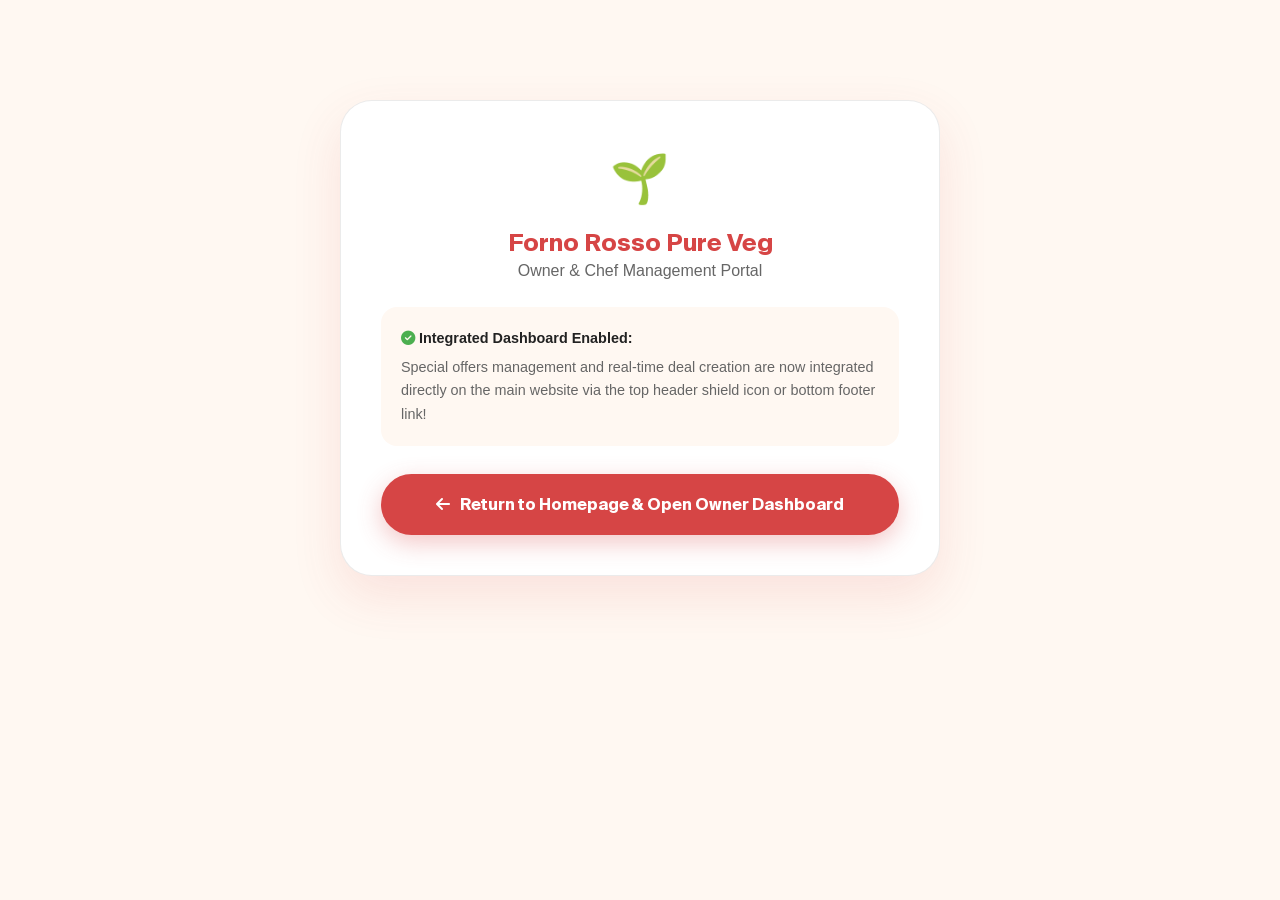
<file: admin.html>
<!DOCTYPE html>
<html lang="en">
<head>
    <meta charset="UTF-8">
    <meta name="viewport" content="width=device-width, initial-scale=1.0">
    <meta name="robots" content="noindex, nofollow">
    <title>Forno Rosso — Pure Veg Admin Portal</title>

    <!-- Font Awesome Icons -->
    <link rel="stylesheet" href="https://cdnjs.cloudflare.com/ajax/libs/font-awesome/6.5.1/css/all.min.css" integrity="sha512-DTOQO9RWCH3ppGqcWaEA1BIZOC6xxalwEsw9c2QX4TctnWMn1TE82KOxbRE3e40+99Inw==" crossorigin="anonymous" referrerpolicy="no-referrer" />

    <!-- Stylesheet -->
    <link rel="stylesheet" href="styles.css">
</head>
<body style="background: var(--bg-warm); padding: 40px 20px;">

    <div class="container" style="max-width: 600px; margin: 60px auto; text-align: center; background: var(--bg-card); padding: 40px; border-radius: var(--radius-xl); border: 1px solid var(--border-color); box-shadow: var(--shadow-lg);">
        <span style="font-size: 3rem;">🌱</span>
        <h2 style="font-family: var(--ff-heading); color: var(--color-primary); margin-top: 10px;">Forno Rosso Pure Veg</h2>
        <p style="color: var(--text-muted); margin-bottom: 24px;">Owner & Chef Management Portal</p>

        <div style="background: var(--bg-warm); padding: 20px; border-radius: var(--radius-md); text-align: left; margin-bottom: 28px; font-size: 0.9rem;">
            <p><strong><i class="fa-solid fa-circle-check" style="color: var(--color-secondary);"></i> Integrated Dashboard Enabled:</strong></p>
            <p style="margin-top: 6px; color: var(--text-muted);">Special offers management and real-time deal creation are now integrated directly on the main website via the top header shield icon or bottom footer link!</p>
        </div>

        <a href="index.html#offers" class="btn btn--primary btn--lg btn--full">
            <i class="fa-solid fa-arrow-left"></i> Return to Homepage & Open Owner Dashboard
        </a>
    </div>

</body>
</html>
</file>
<file: styles.css>
/* ============================================================
   FORNO ROSSO — 100% PURE VEGETARIAN PIZZA RESTAURANT
   Design System & Styling
   ============================================================ */

/* ------------------------------------------------------------
   CUSTOM BRAND FONTS
   Primary Font: SuisseIntl-Bold (SuisseIntl)
   Secondary Font: Canela-Regular-Trial (Canela)
   ------------------------------------------------------------ */
@font-face {
    font-family: 'SuisseIntl';
    src: url('SuisseIntl-Bold.ttf') format('truetype');
    font-weight: 700;
    font-style: normal;
    font-display: swap;
}

@font-face {
    font-family: 'SuisseIntl';
    src: url('SuisseIntl-Bold.ttf') format('truetype');
    font-weight: 400;
    font-style: normal;
    font-display: swap;
}

@font-face {
    font-family: 'Canela';
    src: url('Canela-Regular-Trial.otf') format('opentype');
    font-weight: 400;
    font-style: normal;
    font-display: swap;
}

/* ------------------------------------------------------------
   1. DESIGN TOKENS & CSS VARIABLES
   ------------------------------------------------------------ */
:root {
    /* Brand Color Palette */
    --color-primary: #D64545;         /* Deep Tomato Red */
    --color-primary-hover: #BF3636;
    --color-primary-light: rgba(214, 69, 69, 0.1);
    
    --color-secondary: #4CAF50;       /* Fresh Basil Green */
    --color-secondary-dark: #388E3C;
    --color-secondary-light: rgba(76, 175, 80, 0.12);

    --color-accent: #F4B942;          /* Golden Cheese */
    --color-accent-dark: #D99B26;
    --color-accent-light: #FFF8E7;

    --bg-warm: #FFF8F2;               /* Warm Cream Background */
    --bg-light: #FFFDFB;              /* Light Card/Section Fill */
    --bg-card: #FFFFFF;
    --bg-dark-surface: #1C191B;

    --text-dark: #222222;             /* Dark Text */
    --text-muted: #666666;
    --text-light: #888888;
    --border-color: rgba(34, 34, 34, 0.09);

    /* Typography Tokens */
    --ff-primary: 'SuisseIntl', -apple-system, BlinkMacSystemFont, 'Segoe UI', Roboto, sans-serif;
    --ff-secondary: 'Inter', -apple-system, BlinkMacSystemFont, 'Segoe UI', Roboto, sans-serif;

    --ff-heading: var(--ff-primary);
    --ff-body: var(--ff-secondary);
    --ff-button: var(--ff-primary);

    /* Radii */
    --radius-sm: 10px;
    --radius-md: 16px;
    --radius-lg: 24px;
    --radius-xl: 32px;
    --radius-pill: 9999px;
    --radius-circle: 50%;

    /* Shadows & Glows */
    --shadow-sm: 0 4px 14px rgba(214, 69, 69, 0.05);
    --shadow-md: 0 10px 30px rgba(34, 34, 34, 0.08);
    --shadow-lg: 0 20px 50px rgba(214, 69, 69, 0.12);
    --shadow-glow: 0 8px 30px rgba(214, 69, 69, 0.35);

    /* Transitions */
    --transition: all 0.3s cubic-bezier(0.16, 1, 0.3, 1);
    --transition-slow: all 0.5s cubic-bezier(0.16, 1, 0.3, 1);

    --container-max: 1240px;
    --nav-height: 80px;
}

/* Dark Theme Overrides */
[data-theme="dark"] {
    --bg-warm: #141213;
    --bg-light: #1D1A1C;
    --bg-card: #272426;
    --text-dark: #F7F5F7;
    --text-muted: #B8B0B7;
    --text-light: #8A8188;
    --border-color: rgba(255, 255, 255, 0.1);
    --shadow-md: 0 10px 30px rgba(0, 0, 0, 0.3);
}

/* ------------------------------------------------------------
   2. RESET & BASE STYLES
   ------------------------------------------------------------ */
*, *::before, *::after {
    box-sizing: border-box;
    margin: 0;
    padding: 0;
}

/* Explicit FontAwesome Icon Protections */
.fa-solid, .fa-regular, .fa-brands, .fas, .far, .fab, i[class^="fa-"], i[class*=" fa-"] {
    display: inline-block;
    font-style: normal;
    font-variant: normal;
    text-rendering: auto;
    line-height: 1;
    -webkit-font-smoothing: antialiased;
}

html {
    scroll-behavior: smooth;
    font-size: 16px;
}

body {
    font-family: var(--ff-body);
    background-color: var(--bg-warm);
    color: var(--text-dark);
    line-height: 1.6;
    overflow-x: hidden;
    transition: background-color var(--transition), color var(--transition);
}

a {
    color: inherit;
    text-decoration: none;
}

img {
    max-width: 100%;
    height: auto;
    display: block;
}

button {
    font: inherit;
    cursor: pointer;
}

.container {
    max-width: var(--container-max);
    margin: 0 auto;
    padding: 0 24px;
}

/* Typography Helpers */
h1, h2, h3, h4 {
    font-family: var(--ff-heading);
    font-weight: 700;
    line-height: 1.25;
}

.text-highlight {
    color: var(--color-primary);
    position: relative;
    display: inline-block;
}

/* Section Header Shared */
.section-header {
    text-align: center;
    max-width: 680px;
    margin: 0 auto 48px;
}

.section-header--left {
    text-align: left;
    margin-left: 0;
}

.section-tag {
    display: inline-flex;
    align-items: center;
    gap: 6px;
    padding: 6px 16px;
    border-radius: var(--radius-pill);
    background: var(--color-primary-light);
    color: var(--color-primary);
    font-family: var(--ff-button);
    font-size: 0.8rem;
    font-weight: 700;
    text-transform: uppercase;
    letter-spacing: 1px;
    margin-bottom: 12px;
}

.section-tag--green {
    background: var(--color-secondary-light);
    color: var(--color-secondary-dark);
}

.section-tag--fire {
    background: #FFF0ED;
    color: var(--color-primary);
}

.section-title {
    font-size: clamp(2rem, 4vw, 3rem);
    color: var(--text-dark);
    margin-bottom: 12px;
    letter-spacing: -0.5px;
}

.section-subtitle {
    font-size: 1.05rem;
    color: var(--text-muted);
}

/* Buttons */
.btn {
    display: inline-flex;
    align-items: center;
    justify-content: center;
    gap: 10px;
    padding: 14px 28px;
    border-radius: var(--radius-pill);
    font-family: var(--ff-button);
    font-size: 0.95rem;
    font-weight: 600;
    border: 2px solid transparent;
    transition: var(--transition);
}

.btn--sm {
    padding: 8px 18px;
    font-size: 0.85rem;
}

.btn--lg {
    padding: 16px 36px;
    font-size: 1rem;
}

.btn--hero {
    padding: 16px 36px;
    font-size: 1.05rem;
    letter-spacing: 0.3px;
}

.btn--primary {
    background: var(--color-primary);
    color: #FFFFFF;
    box-shadow: 0 8px 24px rgba(214, 69, 69, 0.3);
}

.btn--primary:hover {
    background: var(--color-primary-hover);
    transform: translateY(-3px);
    box-shadow: 0 12px 32px rgba(214, 69, 69, 0.4);
}

.btn--secondary {
    background: var(--bg-card);
    color: var(--text-dark);
    border-color: var(--border-color);
}

.btn--secondary:hover {
    border-color: var(--color-primary);
    color: var(--color-primary);
    transform: translateY(-3px);
}

.btn--outline {
    background: transparent;
    border-color: var(--border-color);
    color: var(--text-dark);
}

.btn--outline:hover {
    border-color: var(--color-primary);
    color: var(--color-primary);
}

.btn--full {
    width: 100%;
}

.glow-effect {
    box-shadow: var(--shadow-glow);
}

/* ------------------------------------------------------------
   3. ANNOUNCEMENT BAR & NAVBAR
   ------------------------------------------------------------ */
.announcement-bar {
    background: var(--color-secondary-dark);
    color: #FFFFFF;
    font-size: 0.85rem;
    font-weight: 600;
    padding: 8px 0;
}

.announcement-bar__content {
    display: flex;
    justify-content: space-between;
    align-items: center;
}

.announcement-bar__right {
    display: flex;
    align-items: center;
    gap: 16px;
}

.announcement-link {
    color: #FFFFFF;
    text-decoration: underline;
}

.theme-toggle {
    background: rgba(255, 255, 255, 0.2);
    border: none;
    color: white;
    width: 28px;
    height: 28px;
    border-radius: var(--radius-circle);
    display: flex;
    align-items: center;
    justify-content: center;
    font-size: 0.8rem;
    transition: var(--transition);
}

.theme-toggle:hover {
    background: rgba(255, 255, 255, 0.35);
}

/* Navbar Sticky */
.navbar {
    position: sticky;
    top: 0;
    left: 0;
    width: 100%;
    z-index: 1000;
    height: var(--nav-height);
    background: rgba(255, 248, 242, 0.88);
    backdrop-filter: blur(14px);
    -webkit-backdrop-filter: blur(14px);
    border-bottom: 1px solid var(--border-color);
    transition: background var(--transition), box-shadow var(--transition);
}

[data-theme="dark"] .navbar {
    background: rgba(20, 18, 19, 0.88);
}

.navbar.scrolled {
    box-shadow: 0 4px 20px rgba(34, 34, 34, 0.06);
}

.navbar__container {
    height: 100%;
    display: flex;
    align-items: center;
    justify-content: space-between;
}

.navbar__logo {
    display: flex;
    flex-direction: column;
}

.navbar__logo-badge {
    font-size: 0.65rem;
    font-weight: 800;
    color: var(--color-secondary-dark);
    letter-spacing: 1px;
}

.navbar__logo-title {
    font-family: var(--ff-heading);
    font-size: 1.6rem;
    font-weight: 800;
    color: var(--color-primary);
    line-height: 1;
}

.navbar__nav {
    display: flex;
    align-items: center;
    gap: 28px;
}

.nav-link {
    font-family: var(--ff-button);
    font-size: 0.9rem;
    font-weight: 500;
    color: var(--text-dark);
    transition: var(--transition);
}

.nav-link:hover, .nav-link.active {
    color: var(--color-primary);
}

.navbar__actions {
    display: flex;
    align-items: center;
    gap: 14px;
}

.icon-btn {
    width: 42px;
    height: 42px;
    border-radius: var(--radius-circle);
    border: 1px solid var(--border-color);
    background: var(--bg-card);
    color: var(--text-dark);
    display: flex;
    align-items: center;
    justify-content: center;
    font-size: 1rem;
    position: relative;
    transition: var(--transition);
}

.icon-btn:hover {
    border-color: var(--color-primary);
    color: var(--color-primary);
    transform: translateY(-2px);
}

.cart-badge {
    position: absolute;
    top: -4px;
    right: -4px;
    background: var(--color-primary);
    color: white;
    font-size: 0.7rem;
    font-weight: 700;
    width: 20px;
    height: 20px;
    border-radius: var(--radius-circle);
    display: flex;
    align-items: center;
    justify-content: center;
}

.hamburger-btn {
    display: none;
    flex-direction: column;
    justify-content: center;
    align-items: center;
    gap: 6px;
    background: none;
    border: none;
    padding: 6px;
    width: 40px;
    height: 40px;
    cursor: pointer;
    z-index: 1001;
    border-radius: var(--radius-sm);
    transition: var(--transition);
}

.hamburger-btn span {
    width: 22px;
    height: 2.5px;
    background: var(--text-dark);
    border-radius: 2px;
    transition: transform 0.3s ease, opacity 0.3s ease, background 0.3s ease;
    transform-origin: center;
}

.hamburger-btn.active span:nth-child(1) {
    transform: translateY(8.5px) rotate(45deg);
}

.hamburger-btn.active span:nth-child(2) {
    opacity: 0;
}

.hamburger-btn.active span:nth-child(3) {
    transform: translateY(-8.5px) rotate(-45deg);
}

/* ------------------------------------------------------------
   4. HERO SECTION & FLOATING INGREDIENTS
   ------------------------------------------------------------ */
.hero {
    position: relative;
    padding: 80px 0 100px;
    text-align: center;
    overflow: hidden;
}

.hero__container {
    position: relative;
    z-index: 2;
    display: flex;
    flex-direction: column;
    align-items: center;
}

.hero__badge {
    display: inline-flex;
    align-items: center;
    gap: 8px;
    padding: 8px 20px;
    border-radius: var(--radius-pill);
    background: var(--color-secondary-light);
    color: var(--color-secondary-dark);
    font-family: var(--ff-button);
    font-size: 0.85rem;
    font-weight: 700;
    margin-bottom: 24px;
}

.hero__title {
    font-size: clamp(2.8rem, 6vw, 4.8rem);
    max-width: 900px;
    margin-bottom: 20px;
    letter-spacing: -1px;
}

.hero__subtitle {
    font-size: 1.2rem;
    color: var(--text-muted);
    max-width: 640px;
    margin-bottom: 32px;
}

.hero__tags {
    display: flex;
    flex-wrap: wrap;
    justify-content: center;
    gap: 12px;
    margin-bottom: 36px;
}

.hero__tag {
    display: inline-flex;
    align-items: center;
    gap: 8px;
    padding: 6px 16px;
    border-radius: var(--radius-pill);
    background: var(--bg-card);
    border: 1px solid var(--border-color);
    font-size: 0.85rem;
    font-weight: 600;
    color: var(--text-dark);
    box-shadow: var(--shadow-sm);
}

.hero__ctas {
    display: flex;
    gap: 16px;
    margin-bottom: 60px;
}

/* Hero Stage Visual & Pizza Steam Animation */
.hero__visual {
    width: 100%;
    max-width: 760px;
    margin: 0 auto;
    position: relative;
}

.hero__pizza-stage {
    position: relative;
    border-radius: var(--radius-circle);
    padding: 12px;
}

.pizza-glow {
    position: absolute;
    inset: -20px;
    border-radius: var(--radius-circle);
    background: radial-gradient(circle, rgba(214, 69, 69, 0.25) 0%, rgba(244, 185, 66, 0.15) 50%, transparent 70%);
    filter: blur(20px);
    z-index: 1;
}

.hero__pizza-img {
    position: relative;
    z-index: 2;
    width: 100%;
    height: 480px;
    object-fit: cover;
    border-radius: var(--radius-xl);
    box-shadow: var(--shadow-lg);
    transition: transform 0.6s ease;
}

.hero__pizza-img:hover {
    transform: scale(1.02) rotate(1deg);
}

/* Floating Ingredient Badges */
.floating-ingredient {
    position: absolute;
    z-index: 3;
    display: inline-flex;
    align-items: center;
    gap: 8px;
    padding: 8px 18px;
    border-radius: var(--radius-pill);
    background: rgba(255, 255, 255, 0.85);
    backdrop-filter: blur(10px);
    border: 1px solid var(--border-color);
    font-family: var(--ff-button);
    font-size: 0.82rem;
    font-weight: 600;
    color: var(--text-dark);
    box-shadow: var(--shadow-md);
    animation: floatAnim 4s ease-in-out infinite alternate;
}

[data-theme="dark"] .floating-ingredient {
    background: rgba(39, 36, 38, 0.85);
}

.floating-ingredient--basil { animation-delay: 0s; }
.floating-ingredient--tomato { animation-delay: 0.8s; }
.floating-ingredient--cheese { animation-delay: 1.6s; }
.floating-ingredient--olive { animation-delay: 2.4s; }
.floating-ingredient--mushroom { animation-delay: 3.2s; }

@keyframes floatAnim {
    0% { transform: translateY(0px) rotate(0deg); }
    100% { transform: translateY(-14px) rotate(3deg); }
}

.hero__floating-card {
    position: absolute;
    bottom: 24px;
    right: -20px;
    z-index: 4;
    background: var(--bg-card);
    padding: 14px 22px;
    border-radius: var(--radius-lg);
    box-shadow: var(--shadow-md);
    border: 1px solid var(--border-color);
    text-align: left;
}

.hero__card-stars {
    color: var(--color-accent);
    font-size: 0.9rem;
    margin-bottom: 2px;
}

.hero__card-title {
    font-weight: 700;
    font-size: 0.9rem;
}

.hero__card-sub {
    font-size: 0.78rem;
    color: var(--text-muted);
}

/* ------------------------------------------------------------
   5. PURE VEG PROMISE SECTION
   ------------------------------------------------------------ */
.veg-promise {
    padding: 100px 0;
    background: var(--bg-light);
    border-top: 1px solid var(--border-color);
    border-bottom: 1px solid var(--border-color);
}

.veg-promise__grid {
    display: grid;
    grid-template-columns: repeat(3, 1fr);
    gap: 28px;
}

.promise-card {
    background: var(--bg-card);
    padding: 36px 28px;
    border-radius: var(--radius-lg);
    border: 1px solid var(--border-color);
    transition: var(--transition);
}

.promise-card:hover {
    transform: translateY(-6px);
    box-shadow: var(--shadow-md);
    border-color: var(--color-secondary);
}

.promise-card__icon {
    width: 60px;
    height: 60px;
    border-radius: var(--radius-md);
    display: flex;
    align-items: center;
    justify-content: center;
    font-size: 1.5rem;
    margin-bottom: 20px;
}

.promise-card__icon--green {
    background: var(--color-secondary-light);
    color: var(--color-secondary-dark);
}

.promise-card__icon--gold {
    background: var(--color-accent-light);
    color: var(--color-accent-dark);
}

.promise-card__icon--red {
    background: var(--color-primary-light);
    color: var(--color-primary);
}

.promise-card h3 {
    font-family: var(--ff-heading);
    font-size: 1.3rem;
    margin-bottom: 10px;
}

.promise-card p {
    font-size: 0.92rem;
    color: var(--text-muted);
    line-height: 1.5;
}

/* ------------------------------------------------------------
   6. ⭐ SPECIAL OFFERS SECTION (FEATURED & GRID)
   ------------------------------------------------------------ */
.offers-section {
    padding: 100px 0;
}

.offers-header-wrapper {
    display: flex;
    justify-content: space-between;
    align-items: flex-end;
    margin-bottom: 40px;
}

/* Featured Hero Offer Card */
.featured-offer-container {
    margin-bottom: 48px;
}

.featured-offer-card {
    position: relative;
    background: linear-gradient(135deg, #1C191B 0%, #2D272A 100%);
    color: #FFFFFF;
    border-radius: var(--radius-xl);
    padding: 48px;
    display: grid;
    grid-template-columns: 1.2fr 1fr;
    gap: 40px;
    align-items: center;
    overflow: hidden;
    box-shadow: var(--shadow-lg);
    border: 1px solid rgba(255, 255, 255, 0.1);
}

.featured-offer-card__ribbon {
    position: absolute;
    top: 24px;
    left: -35px;
    background: var(--color-primary);
    color: white;
    font-family: var(--ff-button);
    font-size: 0.75rem;
    font-weight: 800;
    text-transform: uppercase;
    padding: 6px 40px;
    transform: rotate(-45deg);
    box-shadow: 0 4px 12px rgba(0,0,0,0.3);
    z-index: 5;
}

.featured-offer-card__badge {
    display: inline-flex;
    align-items: center;
    gap: 6px;
    padding: 6px 14px;
    border-radius: var(--radius-pill);
    background: var(--color-primary);
    color: white;
    font-family: var(--ff-button);
    font-size: 0.8rem;
    font-weight: 700;
    margin-bottom: 16px;
}

.featured-offer-card__title {
    font-size: 2.2rem;
    margin-bottom: 12px;
    color: #FFFFFF;
}

.featured-offer-card__desc {
    font-size: 1.05rem;
    color: rgba(255, 255, 255, 0.8);
    margin-bottom: 24px;
}

.featured-offer-card__prices {
    display: flex;
    align-items: baseline;
    gap: 16px;
    margin-bottom: 24px;
}

.featured-offer-card__price-now {
    font-size: 2.2rem;
    font-weight: 800;
    color: var(--color-accent);
    font-family: var(--ff-button);
}

.featured-offer-card__price-orig {
    font-size: 1.2rem;
    text-decoration: line-through;
    color: rgba(255, 255, 255, 0.5);
}

.featured-offer-card__save {
    background: rgba(76, 175, 80, 0.25);
    color: #81C784;
    padding: 4px 12px;
    border-radius: var(--radius-pill);
    font-size: 0.8rem;
    font-weight: 700;
}

/* Animated Countdown Timer */
.countdown-box {
    display: flex;
    gap: 12px;
    margin-bottom: 28px;
}

.countdown-unit {
    background: rgba(255, 255, 255, 0.1);
    border: 1px solid rgba(255, 255, 255, 0.15);
    padding: 10px 16px;
    border-radius: var(--radius-md);
    text-align: center;
    min-width: 64px;
}

.countdown-num {
    display: block;
    font-size: 1.4rem;
    font-weight: 800;
    font-family: var(--ff-button);
    color: #FFFFFF;
}

.countdown-lbl {
    font-size: 0.65rem;
    color: rgba(255, 255, 255, 0.6);
    text-transform: uppercase;
}

.featured-offer-card__actions {
    display: flex;
    gap: 14px;
    align-items: center;
}

.coupon-btn {
    background: rgba(255, 255, 255, 0.15);
    border: 1px dashed var(--color-accent);
    color: var(--color-accent);
    padding: 14px 20px;
    border-radius: var(--radius-pill);
    font-family: var(--ff-button);
    font-weight: 700;
    font-size: 0.9rem;
    cursor: pointer;
    transition: var(--transition);
}

.coupon-btn:hover {
    background: rgba(244, 185, 66, 0.2);
}

.featured-offer-card__img-wrap {
    position: relative;
    height: 320px;
    border-radius: var(--radius-lg);
    overflow: hidden;
}

.featured-offer-card__img {
    width: 100%;
    height: 100%;
    object-fit: cover;
}

/* Regular Offers Grid */
.offers-grid {
    display: grid;
    grid-template-columns: repeat(3, 1fr);
    gap: 28px;
    margin-bottom: 48px;
}

.offer-card {
    background: var(--bg-card);
    border-radius: var(--radius-lg);
    border: 1px solid var(--border-color);
    overflow: hidden;
    display: flex;
    flex-direction: column;
    transition: var(--transition);
    position: relative;
}

.offer-card:hover {
    transform: translateY(-6px);
    box-shadow: var(--shadow-md);
    border-color: var(--color-primary);
}

.offer-card__badge-bar {
    position: absolute;
    top: 14px;
    left: 14px;
    z-index: 2;
    display: flex;
    gap: 8px;
}

.offer-badge {
    padding: 4px 12px;
    border-radius: var(--radius-pill);
    font-family: var(--ff-button);
    font-size: 0.72rem;
    font-weight: 700;
    background: var(--color-primary);
    color: white;
}

.offer-card__img-wrap {
    position: relative;
    width: 100%;
    height: 200px;
    overflow: hidden;
}

.offer-card__img {
    width: 100%;
    height: 100%;
    object-fit: cover;
    transition: transform 0.5s ease;
}

.offer-card:hover .offer-card__img {
    transform: scale(1.08);
}

.offer-card__body {
    padding: 24px;
    display: flex;
    flex-direction: column;
    flex: 1;
}

.offer-card__title {
    font-size: 1.3rem;
    margin-bottom: 8px;
}

.offer-card__desc {
    font-size: 0.88rem;
    color: var(--text-muted);
    margin-bottom: 16px;
    line-height: 1.4;
}

.offer-card__pricing {
    display: flex;
    align-items: baseline;
    gap: 10px;
    margin-bottom: 16px;
}

.offer-card__price-now {
    font-size: 1.4rem;
    font-weight: 800;
    color: var(--color-primary);
    font-family: var(--ff-button);
}

.offer-card__price-orig {
    font-size: 0.95rem;
    text-decoration: line-through;
    color: var(--text-light);
}

.offer-card__timer {
    display: flex;
    align-items: center;
    gap: 6px;
    font-size: 0.78rem;
    color: var(--text-muted);
    margin-bottom: 20px;
    background: var(--bg-warm);
    padding: 8px 12px;
    border-radius: var(--radius-sm);
}

.offer-card__actions {
    margin-top: auto;
    display: flex;
    gap: 10px;
}

/* Expired Offers Archive */
.offers-archive {
    background: var(--bg-light);
    border-radius: var(--radius-lg);
    border: 1px dashed var(--border-color);
    padding: 24px 32px;
}

.offers-archive__header {
    display: flex;
    justify-content: space-between;
    align-items: center;
    cursor: pointer;
}

.archive-count-badge {
    background: rgba(34, 34, 34, 0.1);
    padding: 4px 12px;
    border-radius: var(--radius-pill);
    font-size: 0.78rem;
    font-weight: 700;
}

.offers-archive__grid {
    margin-top: 24px;
    display: grid;
    grid-template-columns: repeat(3, 1fr);
    gap: 20px;
    opacity: 0.65;
}

.offers-archive__grid.hidden {
    display: none;
}

/* ------------------------------------------------------------
   7. STORY & TIMELINE TABS
   ------------------------------------------------------------ */
.story-section {
    padding: 100px 0;
    background: var(--bg-light);
}

.story__grid {
    display: grid;
    grid-template-columns: 1fr 1.1fr;
    gap: 60px;
    align-items: center;
}

.story__image-card {
    position: relative;
    border-radius: var(--radius-xl);
    overflow: hidden;
    box-shadow: var(--shadow-md);
}

.story__img {
    width: 100%;
    height: 480px;
    object-fit: cover;
}

.story__floating-badge {
    position: absolute;
    bottom: 24px;
    left: 24px;
    background: var(--bg-card);
    padding: 16px 24px;
    border-radius: var(--radius-md);
    box-shadow: var(--shadow-md);
    display: flex;
    align-items: center;
    gap: 14px;
}

.story__badge-number {
    font-family: var(--ff-heading);
    font-size: 2rem;
    font-weight: 800;
    color: var(--color-primary);
}

.story__badge-text {
    font-size: 0.85rem;
    font-weight: 600;
    line-height: 1.3;
}

.story__lead {
    font-size: 1.15rem;
    font-weight: 600;
    color: var(--text-dark);
    margin-bottom: 14px;
}

.story__body {
    font-size: 0.95rem;
    color: var(--text-muted);
    margin-bottom: 32px;
}

/* Timeline Tabs */
.timeline-tabs {
    display: flex;
    gap: 10px;
    border-bottom: 2px solid var(--border-color);
    padding-bottom: 12px;
    margin-bottom: 20px;
}

.timeline-tab {
    padding: 8px 18px;
    border-radius: var(--radius-pill);
    border: none;
    background: transparent;
    font-family: var(--ff-button);
    font-size: 0.85rem;
    font-weight: 700;
    color: var(--text-muted);
    transition: var(--transition);
}

.timeline-tab.active, .timeline-tab:hover {
    background: var(--color-primary);
    color: white;
}

.timeline-card {
    display: none;
    background: var(--bg-card);
    padding: 24px 28px;
    border-radius: var(--radius-md);
    border: 1px solid var(--border-color);
    animation: fadeIn 0.4s ease;
}

.timeline-card.active {
    display: block;
}

.timeline-card__year {
    font-size: 0.78rem;
    font-weight: 700;
    color: var(--color-primary);
    text-transform: uppercase;
    margin-bottom: 4px;
    display: block;
}

.timeline-card h4 {
    font-size: 1.25rem;
    margin-bottom: 8px;
}

.timeline-card p {
    font-size: 0.9rem;
    color: var(--text-muted);
}

/* ------------------------------------------------------------
   8. MENU SECTION (SEARCH + CATEGORIES + DIETARY)
   ------------------------------------------------------------ */
.menu-section {
    padding: 100px 0;
}

.menu-controls {
    display: flex;
    flex-direction: column;
    align-items: center;
    gap: 20px;
    margin-bottom: 24px;
}

.menu-search-box {
    position: relative;
    width: 100%;
    max-width: 520px;
}

.search-icon {
    position: absolute;
    left: 20px;
    top: 50%;
    transform: translateY(-50%);
    color: var(--text-muted);
    font-size: 1rem;
}

.menu-search-input {
    width: 100%;
    padding: 14px 20px 14px 50px;
    border-radius: var(--radius-pill);
    border: 1.5px solid var(--border-color);
    background: var(--bg-card);
    font-family: var(--ff-body);
    font-size: 0.95rem;
    color: var(--text-dark);
    outline: none;
    transition: var(--transition);
}

.menu-search-input:focus {
    border-color: var(--color-primary);
    box-shadow: 0 0 0 3px var(--color-primary-light);
}

.menu-category-tabs {
    display: flex;
    flex-wrap: wrap;
    justify-content: center;
    gap: 10px;
}

.category-tab {
    padding: 10px 22px;
    border-radius: var(--radius-pill);
    border: 1.5px solid var(--border-color);
    background: var(--bg-card);
    color: var(--text-dark);
    font-family: var(--ff-button);
    font-size: 0.88rem;
    font-weight: 600;
    transition: var(--transition);
}

.category-tab:hover, .category-tab.active {
    background: var(--text-dark);
    color: white;
    border-color: var(--text-dark);
}

.dietary-filter-bar {
    display: flex;
    align-items: center;
    justify-content: center;
    gap: 10px;
    flex-wrap: wrap;
    margin-bottom: 40px;
}

.filter-label {
    font-size: 0.82rem;
    font-weight: 700;
    color: var(--text-muted);
    text-transform: uppercase;
}

.dietary-chip {
    padding: 6px 16px;
    border-radius: var(--radius-pill);
    border: 1px solid var(--border-color);
    background: transparent;
    font-size: 0.8rem;
    font-weight: 600;
    color: var(--text-dark);
    transition: var(--transition);
}

.dietary-chip.active, .dietary-chip:hover {
    background: var(--color-secondary-light);
    color: var(--color-secondary-dark);
    border-color: var(--color-secondary);
}

/* Menu Grid */
.menu-grid {
    display: grid;
    grid-template-columns: repeat(3, 1fr);
    gap: 28px;
}

.food-card {
    background: var(--bg-card);
    border-radius: var(--radius-lg);
    border: 1px solid var(--border-color);
    padding: 20px;
    display: flex;
    flex-direction: column;
    transition: var(--transition);
}

.food-card:hover {
    transform: translateY(-6px);
    box-shadow: var(--shadow-md);
    border-color: var(--color-primary);
}

.food-card__img-wrap {
    position: relative;
    width: 100%;
    height: 220px;
    border-radius: var(--radius-md);
    overflow: hidden;
    margin-bottom: 16px;
}

.food-card__img {
    width: 100%;
    height: 100%;
    object-fit: cover;
    transition: transform 0.5s ease;
}

.food-card:hover .food-card__img {
    transform: scale(1.08);
}

.food-card__badge-veg {
    position: absolute;
    top: 12px;
    left: 12px;
    background: #FFFFFF;
    border: 1.5px solid var(--color-secondary);
    color: var(--color-secondary-dark);
    padding: 4px 10px;
    border-radius: var(--radius-pill);
    font-size: 0.72rem;
    font-weight: 800;
    box-shadow: var(--shadow-sm);
}

.food-card__cal {
    position: absolute;
    bottom: 12px;
    right: 12px;
    background: rgba(0, 0, 0, 0.7);
    color: white;
    padding: 4px 10px;
    border-radius: var(--radius-pill);
    font-size: 0.72rem;
    font-weight: 600;
}

.food-card__header {
    display: flex;
    justify-content: space-between;
    align-items: flex-start;
    margin-bottom: 8px;
}

.food-card__title {
    font-size: 1.25rem;
}

.food-card__price {
    font-family: var(--ff-button);
    font-size: 1.2rem;
    font-weight: 800;
    color: var(--color-primary);
}

.food-card__desc {
    font-size: 0.88rem;
    color: var(--text-muted);
    margin-bottom: 16px;
    line-height: 1.4;
}

.food-card__tags {
    display: flex;
    gap: 6px;
    flex-wrap: wrap;
    margin-bottom: 20px;
}

.food-tag {
    font-size: 0.72rem;
    padding: 3px 10px;
    border-radius: var(--radius-pill);
    background: var(--bg-warm);
    color: var(--text-muted);
    font-weight: 600;
}

.food-card__btn {
    margin-top: auto;
}

/* ------------------------------------------------------------
   9. WHY CHOOSE US
   ------------------------------------------------------------ */
.why-us {
    padding: 100px 0;
    background: var(--bg-light);
}

.why-us__grid {
    display: grid;
    grid-template-columns: repeat(3, 1fr);
    gap: 28px;
}

.why-card {
    background: var(--bg-card);
    padding: 32px 24px;
    border-radius: var(--radius-lg);
    border: 1px solid var(--border-color);
    text-align: center;
    transition: var(--transition);
}

.why-card:hover {
    transform: translateY(-6px);
    box-shadow: var(--shadow-md);
}

.why-card__icon {
    width: 64px;
    height: 64px;
    border-radius: var(--radius-circle);
    background: var(--color-primary-light);
    color: var(--color-primary);
    display: flex;
    align-items: center;
    justify-content: center;
    font-size: 1.6rem;
    margin: 0 auto 18px;
}

.why-card h3 {
    font-size: 1.2rem;
    margin-bottom: 8px;
}

.why-card p {
    font-size: 0.9rem;
    color: var(--text-muted);
}

/* ------------------------------------------------------------
   10. MASONRY GALLERY & LIGHTBOX
   ------------------------------------------------------------ */
.gallery-section {
    padding: 100px 0;
}

.masonry-gallery {
    display: grid;
    grid-template-columns: repeat(3, 1fr);
    gap: 20px;
}

.gallery-item {
    position: relative;
    border-radius: var(--radius-lg);
    overflow: hidden;
    height: 280px;
    cursor: pointer;
}

.gallery-item img {
    width: 100%;
    height: 100%;
    object-fit: cover;
    transition: transform 0.6s ease;
}

.gallery-item__overlay {
    position: absolute;
    inset: 0;
    background: linear-gradient(0deg, rgba(0,0,0,0.8) 0%, transparent 60%);
    display: flex;
    flex-direction: column;
    justify-content: flex-end;
    padding: 24px;
    color: white;
    opacity: 0;
    transition: var(--transition);
}

.gallery-item:hover img {
    transform: scale(1.1);
}

.gallery-item:hover .gallery-item__overlay {
    opacity: 1;
}

.gallery-item__overlay i {
    font-size: 1.4rem;
    margin-bottom: 8px;
}

/* Lightbox Modal */
.lightbox {
    position: fixed;
    inset: 0;
    z-index: 2500;
    display: flex;
    align-items: center;
    justify-content: center;
    opacity: 0;
    visibility: hidden;
    transition: opacity 0.35s ease, visibility 0.35s ease;
}

.lightbox.active {
    opacity: 1;
    visibility: visible;
}

.lightbox__overlay {
    position: absolute;
    inset: 0;
    background: rgba(0, 0, 0, 0.9);
    backdrop-filter: blur(10px);
}

.lightbox__content {
    position: relative;
    z-index: 2;
    max-width: 85vw;
    max-height: 85vh;
}

.lightbox__img {
    max-width: 100%;
    max-height: 80vh;
    border-radius: var(--radius-md);
    object-fit: contain;
}

.lightbox__close {
    position: absolute;
    top: -45px;
    right: 0;
    background: none;
    border: none;
    color: white;
    font-size: 2rem;
    cursor: pointer;
}

.lightbox__nav {
    position: absolute;
    top: 50%;
    transform: translateY(-50%);
    background: rgba(255, 255, 255, 0.2);
    border: none;
    color: white;
    width: 44px;
    height: 44px;
    border-radius: var(--radius-circle);
    font-size: 1.1rem;
    cursor: pointer;
}

.lightbox__nav--prev { left: -60px; }
.lightbox__nav--next { right: -60px; }

.lightbox__caption {
    text-align: center;
    color: white;
    margin-top: 12px;
    font-size: 0.95rem;
}

/* ------------------------------------------------------------
   11. CUSTOMER REVIEWS
   ------------------------------------------------------------ */
.reviews-section {
    padding: 100px 0;
    background: var(--bg-light);
}

.reviews-grid {
    display: grid;
    grid-template-columns: repeat(3, 1fr);
    gap: 28px;
}

.review-card {
    background: var(--bg-card);
    padding: 32px;
    border-radius: var(--radius-lg);
    border: 1px solid var(--border-color);
    box-shadow: var(--shadow-sm);
    display: flex;
    flex-direction: column;
}

.review-stars {
    color: var(--color-accent);
    margin-bottom: 14px;
    font-size: 0.95rem;
}

.review-text {
    font-size: 0.95rem;
    color: var(--text-dark);
    margin-bottom: 24px;
    font-style: italic;
    line-height: 1.6;
}

.review-author {
    margin-top: auto;
    display: flex;
    align-items: center;
    gap: 14px;
}

.review-avatar {
    width: 44px;
    height: 44px;
    border-radius: var(--radius-circle);
    background: var(--color-primary-light);
    color: var(--color-primary);
    font-weight: 800;
    display: flex;
    align-items: center;
    justify-content: center;
}

.review-name {
    font-weight: 700;
    font-size: 0.95rem;
}

.review-source {
    font-size: 0.75rem;
    color: var(--text-muted);
}

/* ------------------------------------------------------------
   12. CTA BANNER
   ------------------------------------------------------------ */
.cta-banner {
    position: relative;
    padding: 100px 0;
    background: url('images/hero-pizza.jpg') center/cover no-repeat fixed;
    text-align: center;
    color: white;
}

.cta-banner__overlay {
    position: absolute;
    inset: 0;
    background: rgba(20, 18, 19, 0.85);
}

.cta-banner__content {
    position: relative;
    z-index: 2;
    max-width: 640px;
    margin: 0 auto;
}

.cta-tag {
    display: inline-block;
    padding: 6px 16px;
    border-radius: var(--radius-pill);
    background: var(--color-secondary);
    color: white;
    font-size: 0.8rem;
    font-weight: 800;
    margin-bottom: 16px;
}

.cta-title {
    font-size: 3rem;
    margin-bottom: 16px;
    color: white;
}

.cta-subtitle {
    font-size: 1.15rem;
    color: rgba(255, 255, 255, 0.85);
    margin-bottom: 32px;
}

/* ------------------------------------------------------------
   13. FOOTER
   ------------------------------------------------------------ */
.footer {
    background: #181517;
    color: rgba(255, 255, 255, 0.7);
    padding: 80px 0 30px;
    font-size: 0.9rem;
}

.footer__grid {
    display: grid;
    grid-template-columns: 2fr 1fr 1fr 1.5fr;
    gap: 40px;
    margin-bottom: 60px;
}

.footer__logo {
    display: flex;
    flex-direction: column;
    margin-bottom: 16px;
}

.footer__desc {
    margin-bottom: 20px;
    line-height: 1.5;
}

.footer__socials {
    display: flex;
    gap: 12px;
}

.social-icon {
    width: 38px;
    height: 38px;
    border-radius: var(--radius-circle);
    background: rgba(255, 255, 255, 0.1);
    color: white;
    display: flex;
    align-items: center;
    justify-content: center;
    transition: var(--transition);
}

.social-icon:hover {
    background: var(--color-primary);
    transform: translateY(-2px);
}

.footer__title {
    color: white;
    font-size: 1.1rem;
    margin-bottom: 20px;
}

.footer__links, .footer__info-list {
    list-style: none;
    display: flex;
    flex-direction: column;
    gap: 10px;
}

.footer__links a:hover {
    color: var(--color-primary);
}

.footer__address {
    margin-bottom: 16px;
    line-height: 1.5;
}

.btn--map {
    color: white;
    border-color: rgba(255, 255, 255, 0.2);
    margin-bottom: 24px;
}

.newsletter-label {
    font-size: 0.82rem;
    margin-bottom: 8px;
    color: rgba(255, 255, 255, 0.8);
}

.newsletter-input-group {
    display: flex;
    gap: 8px;
}

.newsletter-input {
    flex: 1;
    padding: 10px 16px;
    border-radius: var(--radius-pill);
    border: 1px solid rgba(255, 255, 255, 0.2);
    background: rgba(255, 255, 255, 0.08);
    color: white;
    outline: none;
}

.newsletter-btn {
    width: 40px;
    height: 40px;
    border-radius: var(--radius-circle);
    background: var(--color-primary);
    color: white;
    border: none;
}

.footer__bottom {
    border-top: 1px solid rgba(255, 255, 255, 0.1);
    padding-top: 24px;
    display: flex;
    justify-content: space-between;
    font-size: 0.82rem;
}

.footer__bottom-links {
    display: flex;
    gap: 20px;
}

/* ------------------------------------------------------------
   14. CART DRAWER & STICKY CART BAR
   ------------------------------------------------------------ */
.cart-drawer-overlay {
    position: fixed;
    inset: 0;
    background: rgba(0,0,0,0.6);
    z-index: 2000;
    opacity: 0;
    visibility: hidden;
    transition: var(--transition);
}

.cart-drawer-overlay.active {
    opacity: 1;
    visibility: visible;
}

.cart-drawer {
    position: fixed;
    top: 0;
    right: -420px;
    width: 100%;
    max-width: 400px;
    height: 100vh;
    background: var(--bg-card);
    z-index: 2001;
    display: flex;
    flex-direction: column;
    transition: right 0.4s cubic-bezier(0.16, 1, 0.3, 1);
    box-shadow: -10px 0 40px rgba(0,0,0,0.2);
}

.cart-drawer.active {
    right: 0;
}

.cart-drawer__header {
    padding: 24px;
    border-bottom: 1px solid var(--border-color);
    display: flex;
    justify-content: space-between;
    align-items: center;
}

.cart-drawer__close {
    background: none;
    border: none;
    font-size: 1.8rem;
    cursor: pointer;
}

.cart-drawer__items {
    flex: 1;
    overflow-y: auto;
    padding: 20px;
}

.cart-item {
    display: flex;
    gap: 14px;
    align-items: center;
    padding-bottom: 16px;
    margin-bottom: 16px;
    border-bottom: 1px solid var(--border-color);
}

.cart-item__img {
    width: 60px;
    height: 60px;
    border-radius: var(--radius-sm);
    object-fit: cover;
}

.cart-item__details {
    flex: 1;
}

.cart-item__title {
    font-size: 0.92rem;
    font-weight: 700;
}

.cart-item__price {
    font-size: 0.85rem;
    color: var(--color-primary);
    font-weight: 700;
}

.cart-item__qty-controls {
    display: flex;
    align-items: center;
    gap: 8px;
    margin-top: 6px;
}

.qty-btn {
    width: 24px;
    height: 24px;
    border-radius: var(--radius-circle);
    border: 1px solid var(--border-color);
    background: var(--bg-warm);
    font-weight: 700;
}

.cart-drawer__footer {
    padding: 24px;
    border-top: 1px solid var(--border-color);
    background: var(--bg-warm);
}

.cart-summary-line {
    display: flex;
    justify-content: space-between;
    margin-bottom: 8px;
    font-size: 0.9rem;
}

.cart-summary-line--total {
    font-weight: 800;
    font-size: 1.1rem;
    color: var(--color-primary);
    border-top: 1px solid var(--border-color);
    padding-top: 10px;
    margin-top: 10px;
}

/* Floating Cart Bar */
.cart-bar {
    position: fixed;
    bottom: -100px;
    left: 50%;
    transform: translateX(-50%);
    z-index: 1500;
    transition: bottom 0.4s cubic-bezier(0.16, 1, 0.3, 1);
}

.cart-bar.visible {
    bottom: 24px;
}

.cart-bar__inner {
    display: flex;
    align-items: center;
    gap: 20px;
    background: var(--text-dark);
    color: white;
    padding: 12px 24px;
    border-radius: var(--radius-pill);
    box-shadow: var(--shadow-lg);
}

.cart-bar__count {
    background: var(--color-primary);
    color: white;
    width: 24px;
    height: 24px;
    border-radius: var(--radius-circle);
    display: inline-flex;
    align-items: center;
    justify-content: center;
    font-size: 0.75rem;
    font-weight: 700;
}

.cart-bar__checkout {
    background: var(--color-primary);
    color: white;
    border: none;
    padding: 8px 18px;
    border-radius: var(--radius-pill);
    font-family: var(--ff-button);
    font-size: 0.85rem;
    font-weight: 700;
}

/* ------------------------------------------------------------
   15. OWNER ADMIN DASHBOARD MODAL
   ------------------------------------------------------------ */
.admin-modal-overlay {
    position: fixed;
    inset: 0;
    background: rgba(0,0,0,0.75);
    backdrop-filter: blur(8px);
    z-index: 3000;
    opacity: 0;
    visibility: hidden;
    transition: var(--transition);
}

.admin-modal-overlay.active {
    opacity: 1;
    visibility: visible;
}

.admin-modal {
    position: fixed;
    top: 50%;
    left: 50%;
    transform: translate(-50%, -50%) scale(0.95);
    width: 92%;
    max-width: 900px;
    max-height: 90vh;
    background: var(--bg-card);
    border-radius: var(--radius-xl);
    z-index: 3001;
    display: flex;
    flex-direction: column;
    opacity: 0;
    visibility: hidden;
    transition: var(--transition);
    box-shadow: var(--shadow-lg);
    border: 1px solid var(--border-color);
}

.admin-modal.active {
    opacity: 1;
    visibility: visible;
    transform: translate(-50%, -50%) scale(1);
}

.admin-modal__header {
    padding: 24px 32px;
    border-bottom: 1px solid var(--border-color);
    display: flex;
    justify-content: space-between;
    align-items: center;
    background: var(--bg-warm);
    border-top-left-radius: var(--radius-xl);
    border-top-right-radius: var(--radius-xl);
}

.admin-modal__title {
    display: flex;
    align-items: center;
    gap: 16px;
}

.admin-modal__title i {
    font-size: 1.8rem;
    color: var(--color-primary);
}

.admin-modal__close {
    background: none;
    border: none;
    font-size: 2rem;
    cursor: pointer;
}

.admin-modal__body {
    padding: 32px;
    overflow-y: auto;
}

/* Stats */
.admin-stats-grid {
    display: grid;
    grid-template-columns: repeat(4, 1fr);
    gap: 16px;
    margin-bottom: 32px;
}

.stat-card {
    background: var(--bg-warm);
    padding: 16px;
    border-radius: var(--radius-md);
    text-align: center;
    border: 1px solid var(--border-color);
}

.stat-card__number {
    display: block;
    font-size: 1.6rem;
    font-weight: 800;
    color: var(--color-primary);
    font-family: var(--ff-button);
}

.stat-card__label {
    font-size: 0.78rem;
    color: var(--text-muted);
}

/* Admin Form */
.admin-form-card {
    background: var(--bg-warm);
    padding: 24px;
    border-radius: var(--radius-lg);
    border: 1px solid var(--border-color);
    margin-bottom: 32px;
}

.admin-form-card h4 {
    margin-bottom: 16px;
    font-size: 1.1rem;
}

.admin-form {
    display: flex;
    flex-direction: column;
    gap: 16px;
}

.form-row {
    display: grid;
    grid-template-columns: repeat(auto-fit, minmax(200px, 1fr));
    gap: 16px;
}

.form-group {
    display: flex;
    flex-direction: column;
    gap: 6px;
}

.form-group label {
    font-size: 0.82rem;
    font-weight: 700;
    color: var(--text-dark);
}

.form-input, .form-select {
    padding: 10px 14px;
    border-radius: var(--radius-sm);
    border: 1px solid var(--border-color);
    background: var(--bg-card);
    color: var(--text-dark);
    font-family: var(--ff-body);
    font-size: 0.9rem;
    outline: none;
}

.checkbox-label {
    display: flex;
    align-items: center;
    gap: 8px;
    font-size: 0.88rem;
    font-weight: 600;
    cursor: pointer;
}

.admin-form-actions {
    display: flex;
    gap: 12px;
    margin-top: 8px;
}

/* Table */
.admin-table-card h4 {
    margin-bottom: 16px;
}

.table-responsive {
    overflow-x: auto;
}

.admin-table {
    width: 100%;
    border-collapse: collapse;
    font-size: 0.85rem;
}

.admin-table th, .admin-table td {
    padding: 12px 14px;
    text-align: left;
    border-bottom: 1px solid var(--border-color);
}

.admin-table th {
    background: var(--bg-warm);
    font-weight: 700;
}

.btn-table-action {
    background: none;
    border: none;
    font-size: 0.9rem;
    cursor: pointer;
    margin-right: 8px;
}

.btn-table-action--edit { color: var(--color-secondary-dark); }
.btn-table-action--delete { color: var(--color-primary); }

/* ------------------------------------------------------------
   16. TOAST NOTIFICATIONS & BACK TO TOP
   ------------------------------------------------------------ */
.toast-container {
    position: fixed;
    bottom: 24px;
    right: 24px;
    z-index: 4000;
    display: flex;
    flex-direction: column;
    gap: 10px;
}

.toast {
    display: flex;
    align-items: center;
    gap: 12px;
    background: var(--text-dark);
    color: white;
    padding: 14px 22px;
    border-radius: var(--radius-pill);
    box-shadow: var(--shadow-lg);
    font-size: 0.9rem;
    font-weight: 600;
    opacity: 0;
    transform: translateY(20px);
    transition: var(--transition);
}

.toast--visible {
    opacity: 1;
    transform: translateY(0);
}

.back-to-top {
    position: fixed;
    bottom: 30px;
    right: 30px;
    width: 44px;
    height: 44px;
    border-radius: var(--radius-circle);
    background: var(--color-primary);
    color: white;
    border: none;
    box-shadow: var(--shadow-md);
    z-index: 1200;
    opacity: 0;
    visibility: hidden;
    transition: var(--transition);
}

.back-to-top.visible {
    opacity: 1;
    visibility: visible;
}

/* ------------------------------------------------------------
   17. COMPREHENSIVE RESPONSIVE MEDIA QUERIES
   ------------------------------------------------------------ */

/* Prevent horizontal overflow */
html, body {
    overflow-x: hidden;
    max-width: 100%;
}

/* Large Laptop / Tablet Landscape (<= 1024px) */
@media (max-width: 1024px) {
    .hero { padding: 60px 0 80px; }
    .hero__title { font-size: clamp(2.4rem, 5vw, 3.8rem); }
    .hero__pizza-img { height: 400px; }

    .veg-promise__grid, 
    .menu-grid, 
    .why-us__grid, 
    .masonry-gallery, 
    .reviews-grid,
    .offers-grid {
        grid-template-columns: repeat(2, 1fr);
        gap: 20px;
    }

    .featured-offer-card {
        grid-template-columns: 1fr;
        padding: 32px;
        gap: 24px;
    }

    .featured-offer-card__img-wrap {
        height: 240px;
    }

    .story__grid {
        grid-template-columns: 1fr;
        gap: 40px;
    }

    .footer__grid {
        grid-template-columns: 1fr 1fr;
        gap: 32px;
    }
}

/* Tablet Portrait & Mobile Navigation (<= 768px) */
@media (max-width: 768px) {
    :root { --nav-height: 70px; }

    .announcement-bar { font-size: 0.78rem; padding: 6px 0; }
    .announcement-bar__content { flex-direction: column; gap: 4px; text-align: center; }

    .navbar__nav {
        position: fixed;
        top: var(--nav-height);
        left: 0;
        width: 100%;
        height: calc(100vh - var(--nav-height));
        background: rgba(255, 248, 242, 0.98);
        backdrop-filter: blur(16px);
        -webkit-backdrop-filter: blur(16px);
        flex-direction: column;
        justify-content: center;
        align-items: center;
        gap: 22px;
        transform: translateY(-100%);
        opacity: 0;
        visibility: hidden;
        transition: transform 0.4s cubic-bezier(0.16, 1, 0.3, 1), opacity 0.3s ease, visibility 0.3s ease;
        z-index: 999;
        box-shadow: 0 10px 40px rgba(0, 0, 0, 0.15);
        padding: 40px 24px;
        overflow-y: auto;
    }

    [data-theme="dark"] .navbar__nav {
        background: rgba(20, 18, 19, 0.98);
    }

    .navbar__nav.active {
        transform: translateY(0);
        opacity: 1;
        visibility: visible;
    }

    .nav-link {
        font-size: 1.3rem;
        font-weight: 700;
        padding: 8px 16px;
        border-radius: var(--radius-pill);
        transition: var(--transition);
    }

    .nav-link:hover, .nav-link.active {
        background: var(--color-primary-light);
        color: var(--color-primary);
    }

    .hamburger-btn { display: flex; }
    .hide-mobile { display: none; }

    /* Hide floating ingredients on mobile to prevent overflow */
    .floating-ingredient { display: none; }

    .hero { padding: 40px 0 60px; }
    .hero__title { font-size: 2.2rem; }
    .hero__subtitle { font-size: 1rem; }
    
    .hero__ctas {
        flex-direction: column;
        width: 100%;
        max-width: 320px;
        gap: 12px;
    }

    .hero__ctas .btn {
        width: 100%;
    }

    .hero__pizza-img { height: 320px; }
    
    .hero__floating-card {
        right: 0;
        bottom: 10px;
        padding: 10px 16px;
        font-size: 0.8rem;
    }

    .veg-promise, .offers-section, .story-section, .menu-section, .why-us, .gallery-section, .reviews-section, .cta-banner {
        padding: 60px 0;
    }

    .veg-promise__grid, 
    .menu-grid, 
    .why-us__grid, 
    .masonry-gallery, 
    .reviews-grid, 
    .offers-grid,
    .offers-archive__grid {
        grid-template-columns: 1fr;
        gap: 16px;
    }

    /* Scrollable menu category tabs on touch devices */
    .menu-category-tabs, .dietary-filter-bar {
        flex-wrap: nowrap;
        overflow-x: auto;
        justify-content: flex-start;
        width: 100%;
        padding-bottom: 8px;
        -webkit-overflow-scrolling: touch;
        scrollbar-width: none;
    }

    .menu-category-tabs::-webkit-scrollbar, .dietary-filter-bar::-webkit-scrollbar {
        display: none;
    }

    .category-tab, .dietary-chip {
        flex-shrink: 0;
    }

    .cta-title { font-size: 2.2rem; }
    .cta-subtitle { font-size: 1rem; }

    .footer__grid {
        grid-template-columns: 1fr;
        gap: 32px;
    }

    .footer__bottom {
        flex-direction: column;
        gap: 12px;
        text-align: center;
    }

    /* Owner Admin Modal Responsive */
    .admin-modal {
        width: 95%;
        max-height: 94vh;
    }

    .admin-modal__header {
        padding: 16px 20px;
    }

    .admin-modal__body {
        padding: 16px;
    }

    .admin-stats-grid {
        grid-template-columns: repeat(2, 1fr);
        gap: 10px;
    }

    .form-row {
        grid-template-columns: 1fr;
    }

    /* Cart Drawer Fullscreen Mobile */
    .cart-drawer {
        max-width: 100%;
        right: -100%;
    }
}

/* Small Mobile Devices (<= 480px) */
@media (max-width: 480px) {
    .container { padding: 0 16px; }

    .navbar__logo-title { font-size: 1.3rem; }

    .hero__badge { font-size: 0.78rem; padding: 6px 14px; }
    .hero__title { font-size: 1.85rem; }
    .hero__pizza-img { height: 260px; }

    .featured-offer-card { padding: 20px; }
    .featured-offer-card__title { font-size: 1.5rem; }

    .countdown-box { gap: 8px; }
    .countdown-unit { min-width: 52px; padding: 8px 10px; }
    .countdown-num { font-size: 1.1rem; }

    .featured-offer-card__actions {
        flex-direction: column;
        width: 100%;
    }

    .featured-offer-card__actions .btn,
    .featured-offer-card__actions .coupon-btn {
        width: 100%;
        text-align: center;
    }

    .cart-bar__inner {
        padding: 10px 16px;
        font-size: 0.8rem;
        gap: 10px;
    }

    .cart-bar__checkout {
        padding: 6px 12px;
        font-size: 0.78rem;
    }

    .gallery-item { height: 220px; }

    .toast-container {
        left: 16px;
        right: 16px;
        bottom: 80px;
    }

    .toast {
        width: 100%;
        justify-content: center;
        font-size: 0.82rem;
    }
}
</file>
